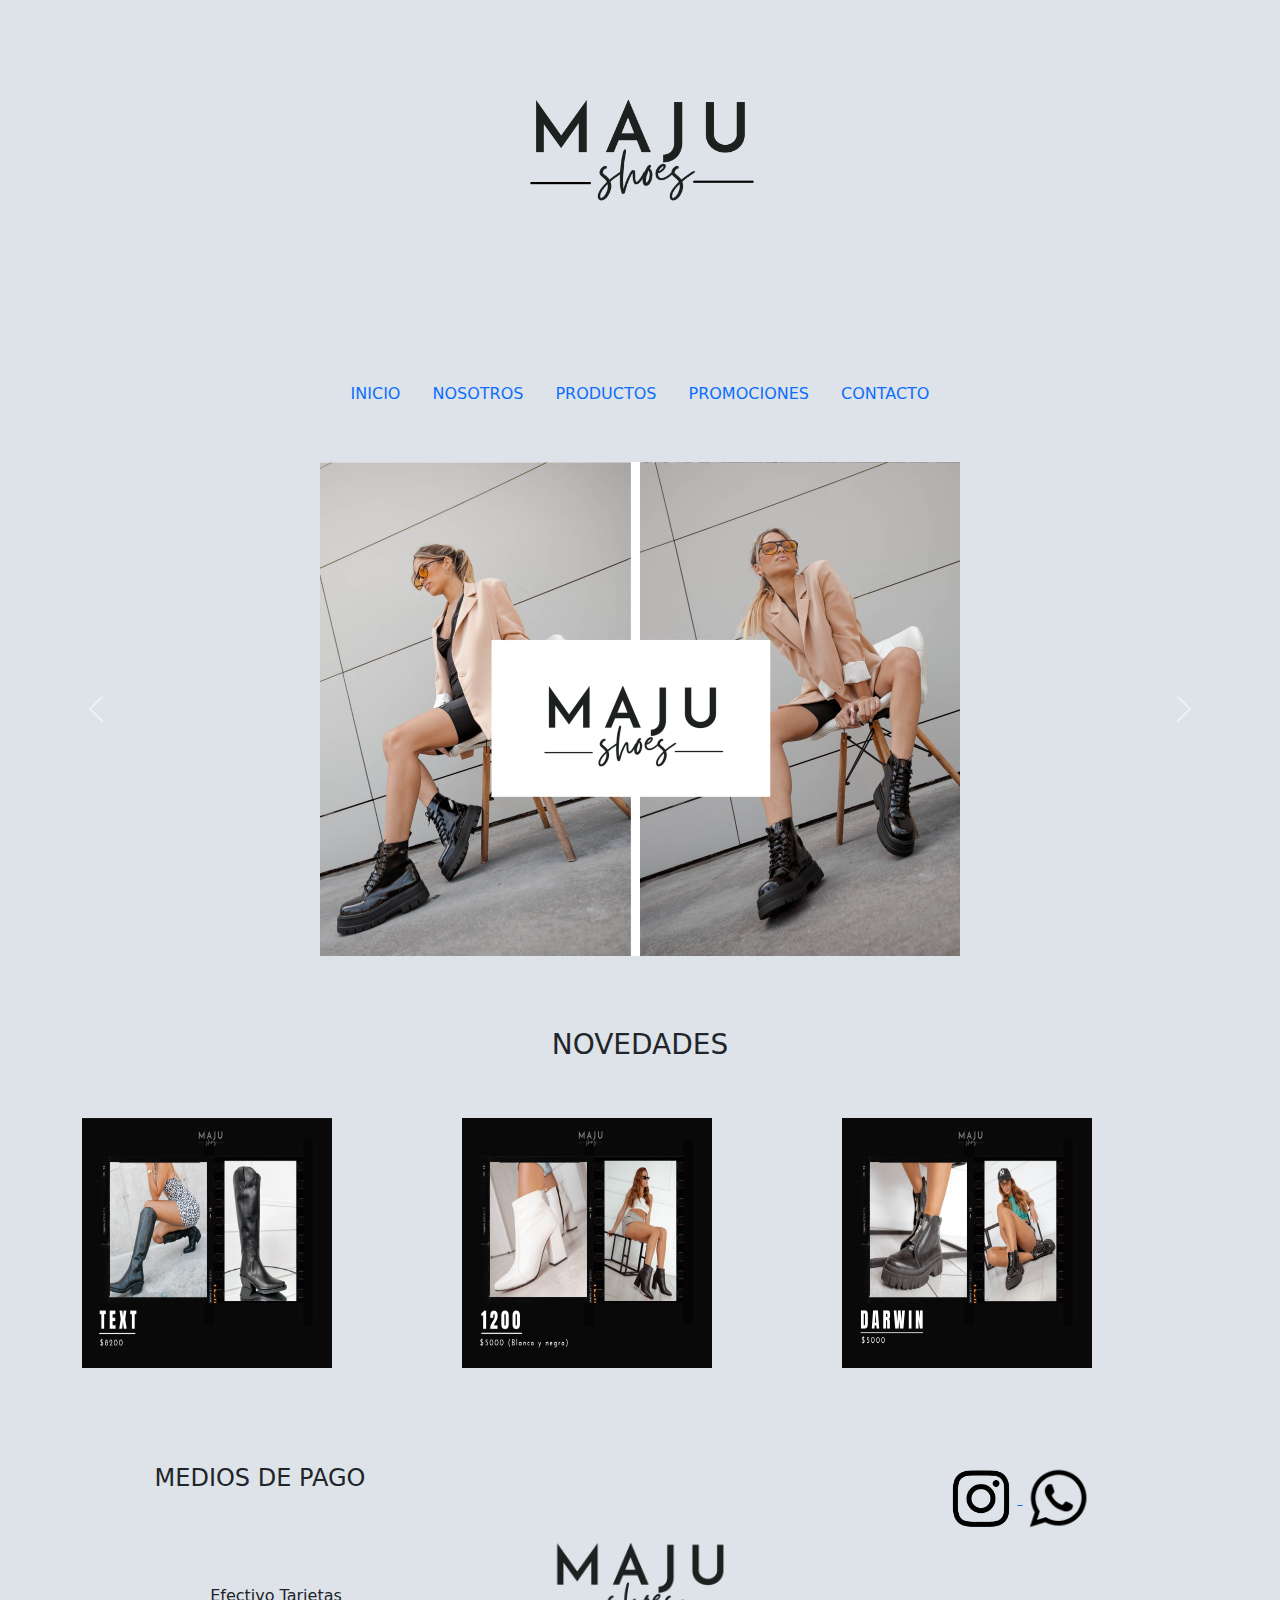
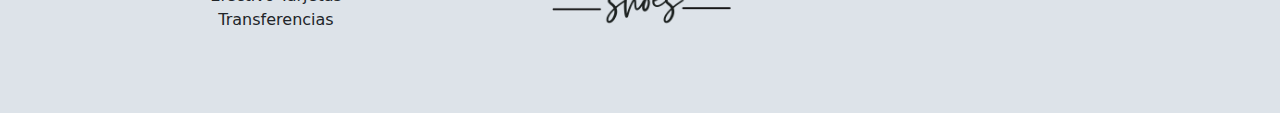
<file: index.html>
<!doctype html>
<html lang="en">
  <head>
    <meta charset="utf-8">
    <meta name="viewport" content="width=device-width, initial-scale=1">
    <link href="css/bootstrap.min.css" rel="stylesheet">
    <title>MAJU SHOES</title>
    <meta name="description" content="Emprendimiento de zapatos de mujer">
    <meta name="keywords" content="zapatos, empredimiento, texanas, borcegos, botas">
    <link rel="stylesheet" href="estilos.css">
    <link rel="stylesheet" href="https://raw.github.com/daneden/animate.css/master/animate.css">
    
  
  </head>
  <body>
    <header class="container-fluid">
      <div class="row">
       <div class="col-med-12 ">
        <div class="text-center animacionLogo">
          <img src="imagenes/portadas/shoes.png" class="rounded" alt="Maju" width="25%">
        </div>
      </div>
      </div>
      </div class="row ">
        <div class="col-med-12 menu ">  
          <ul class="nav justify-content-center transformacionMenu">
            <li class="nav-item">
              <a class="nav-link active" aria-current="page" href="index.html">INICIO</a>
            </li>
            <li class="nav-item ">
              <a class="nav-link active" href="nosotros.html">NOSOTROS</a>
            </li>
            <li class="nav-item">
              <a class="nav-link active" href="productos.html">PRODUCTOS</a>
            </li>
            <li class="nav-item">
              <a class="nav-link active" href="promociones.html">PROMOCIONES</a>
            </li>
            <li class="nav-item">
              <a class="nav-link active" href="contacto.html">CONTACTO</a>
            </li>
          </ul>
        </div>
     </div>
  
    </header>
    <br>
    <br>
      <main>
     
        <div id="carouselExampleFade" class="carousel slide carousel-fade"  data-bs-ride="carousel" align="center">
          <div class="carousel-inner">
            <div class="carousel-item active">
              <img src="imagenes/portadas/maju.jpeg" class="d-block w-50" alt="maju">
            </div>
            <div class="carousel-item">
              <img src="imagenes/portadas/nuevacoleccion.png" class="d-block w-50" alt="nuevacoleccion">
            </div>
            <div class="carousel-item">
              <img src="imagenes/portadas/redes_maju.jpeg" class="d-block w-50" alt="redes">
            </div>0
          </div>
          <button class="carousel-control-prev" type="button" data-bs-target="#carouselExampleFade" data-bs-slide="prev">
            <span class="carousel-control-prev-icon" aria-hidden="true"></span>
            <span class="visually-hidden">Anterior</span>
          </button>
          <button class="carousel-control-next" type="button" data-bs-target="#carouselExampleFade" data-bs-slide="next">
            <span class="carousel-control-next-icon" aria-hidden="true"></span>
            <span class="visually-hidden">Siguiente</span>
          </button>
        </div>
        <br>
        <br>
        <br>

        <h3 align="center">NOVEDADES</h3>
        <br>
        <br>
        

        <div class="container">
         <div class="row">
           <div class="col-4">
            <a href="productos.html"><img src="imagenes/productos/texanas/3.png" alt="texanas" class="img-fluid animacionNovedades"></a>
          </div>
          <div class="col-4">
            <a href="productos.html"><img src="imagenes/productos/botas/2.png" alt="botas" class="img-fluid animacionNovedades"></a>
          </div>
          <div class="col-4">
            <a href="productos.html"><img src="imagenes/productos/borcegos/4.png" alt="borcegos" class="img-fluid animacionNovedades"></a>
          </div>
        </div>
      </div>
      </main>
      <br>
      <br>
        
        
      <br>
      <br>
     <footer >
      <div class="container">
        <div class="row">
          <div class="col order-last" align="center">
            <a href="https://www.instagram.com/maju.shoes_/?hl=es-la"><img src="imagenes/logos/insta.png" width="20%" > </a>
            <a href="https://wa.me/543865565004"><img src="imagenes/logos/whatsapp.png" width="20%"> </a> 
          </div>
          <div class="col" align="center">
            <img src="imagenes/portadas/shoes.png"  alt="Maju" width="70%">
          </div>
          <div class="col order-first " align="center">
            <h4>MEDIOS DE PAGO</h4><br>
              <ul>
                <li>Efectivo</li>
                <li>Tarjetas</li>
                <li>Transferencias</li>
              </ul>
          </div>
        </div>
      </div>
    
     </footer>

    
    

  <script src="js/bootstrap.bundle.min.js" ></script>
  </body>
</html>
</file>
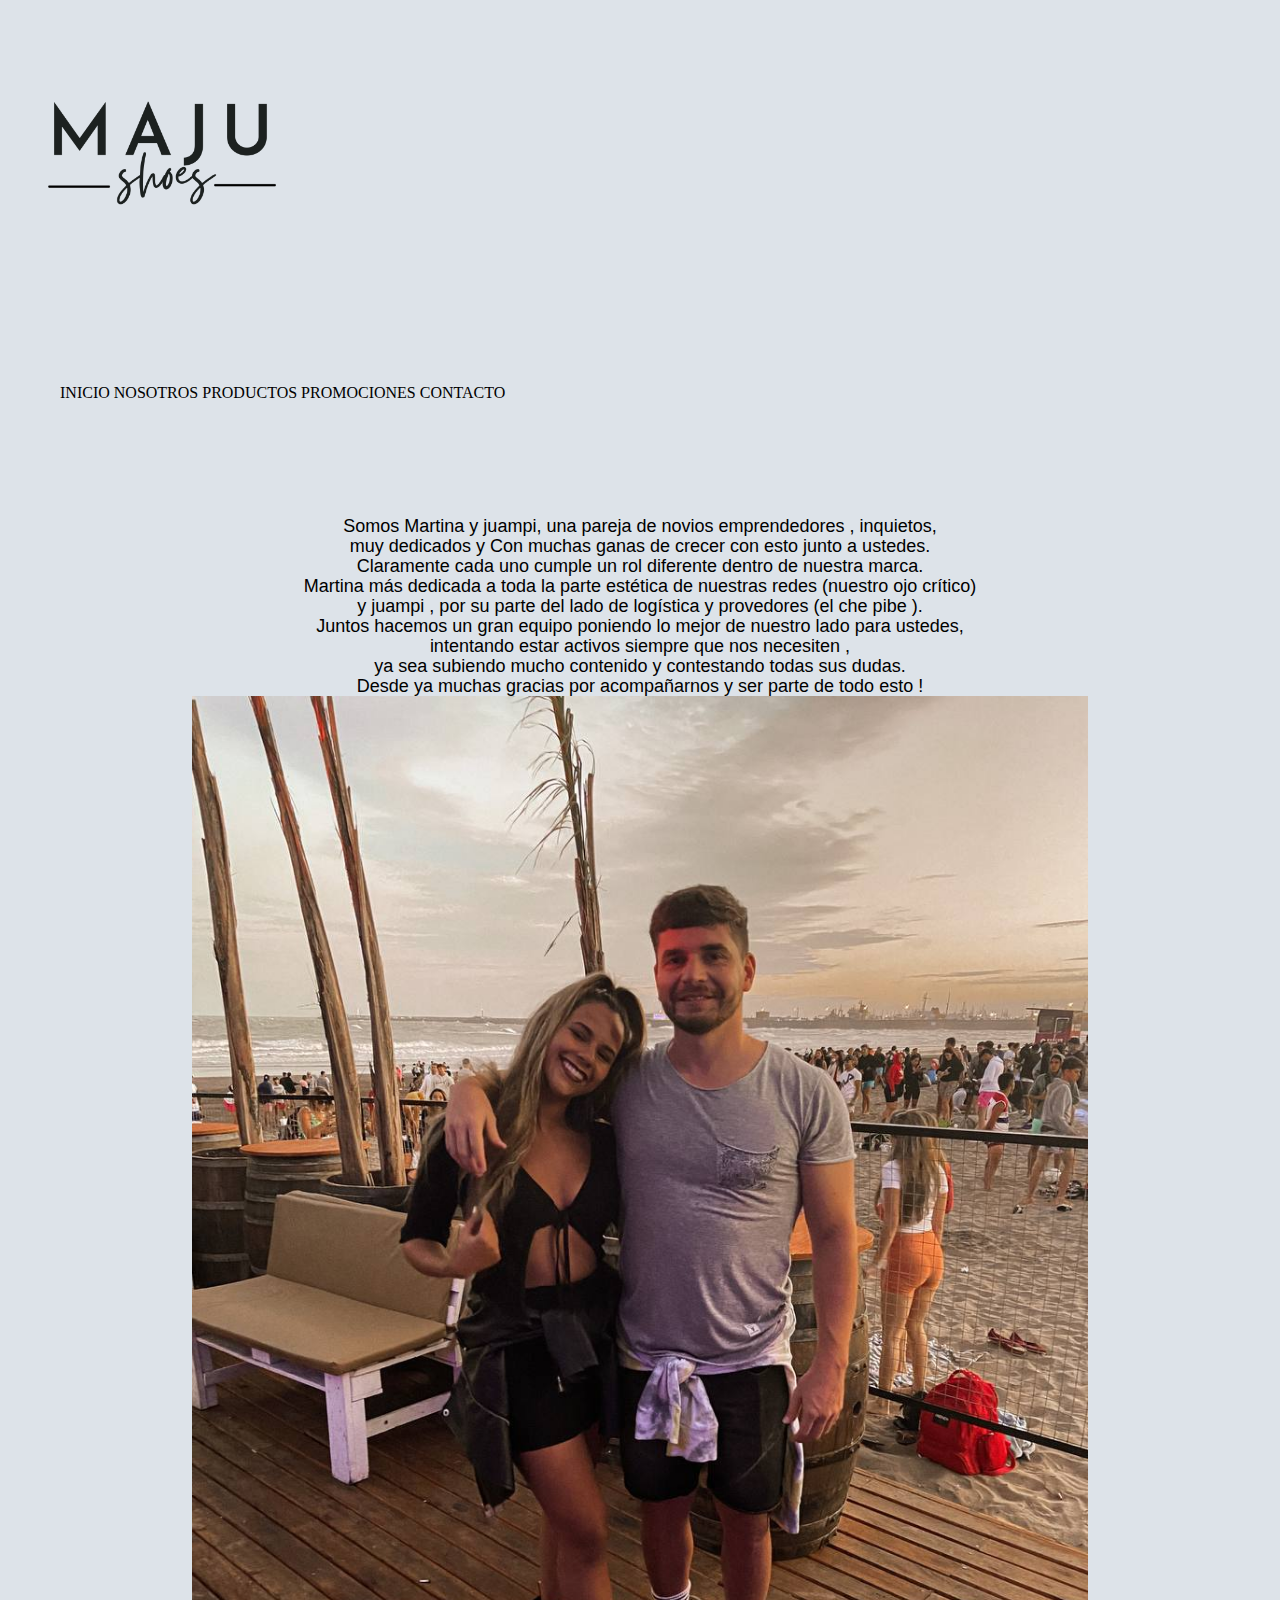
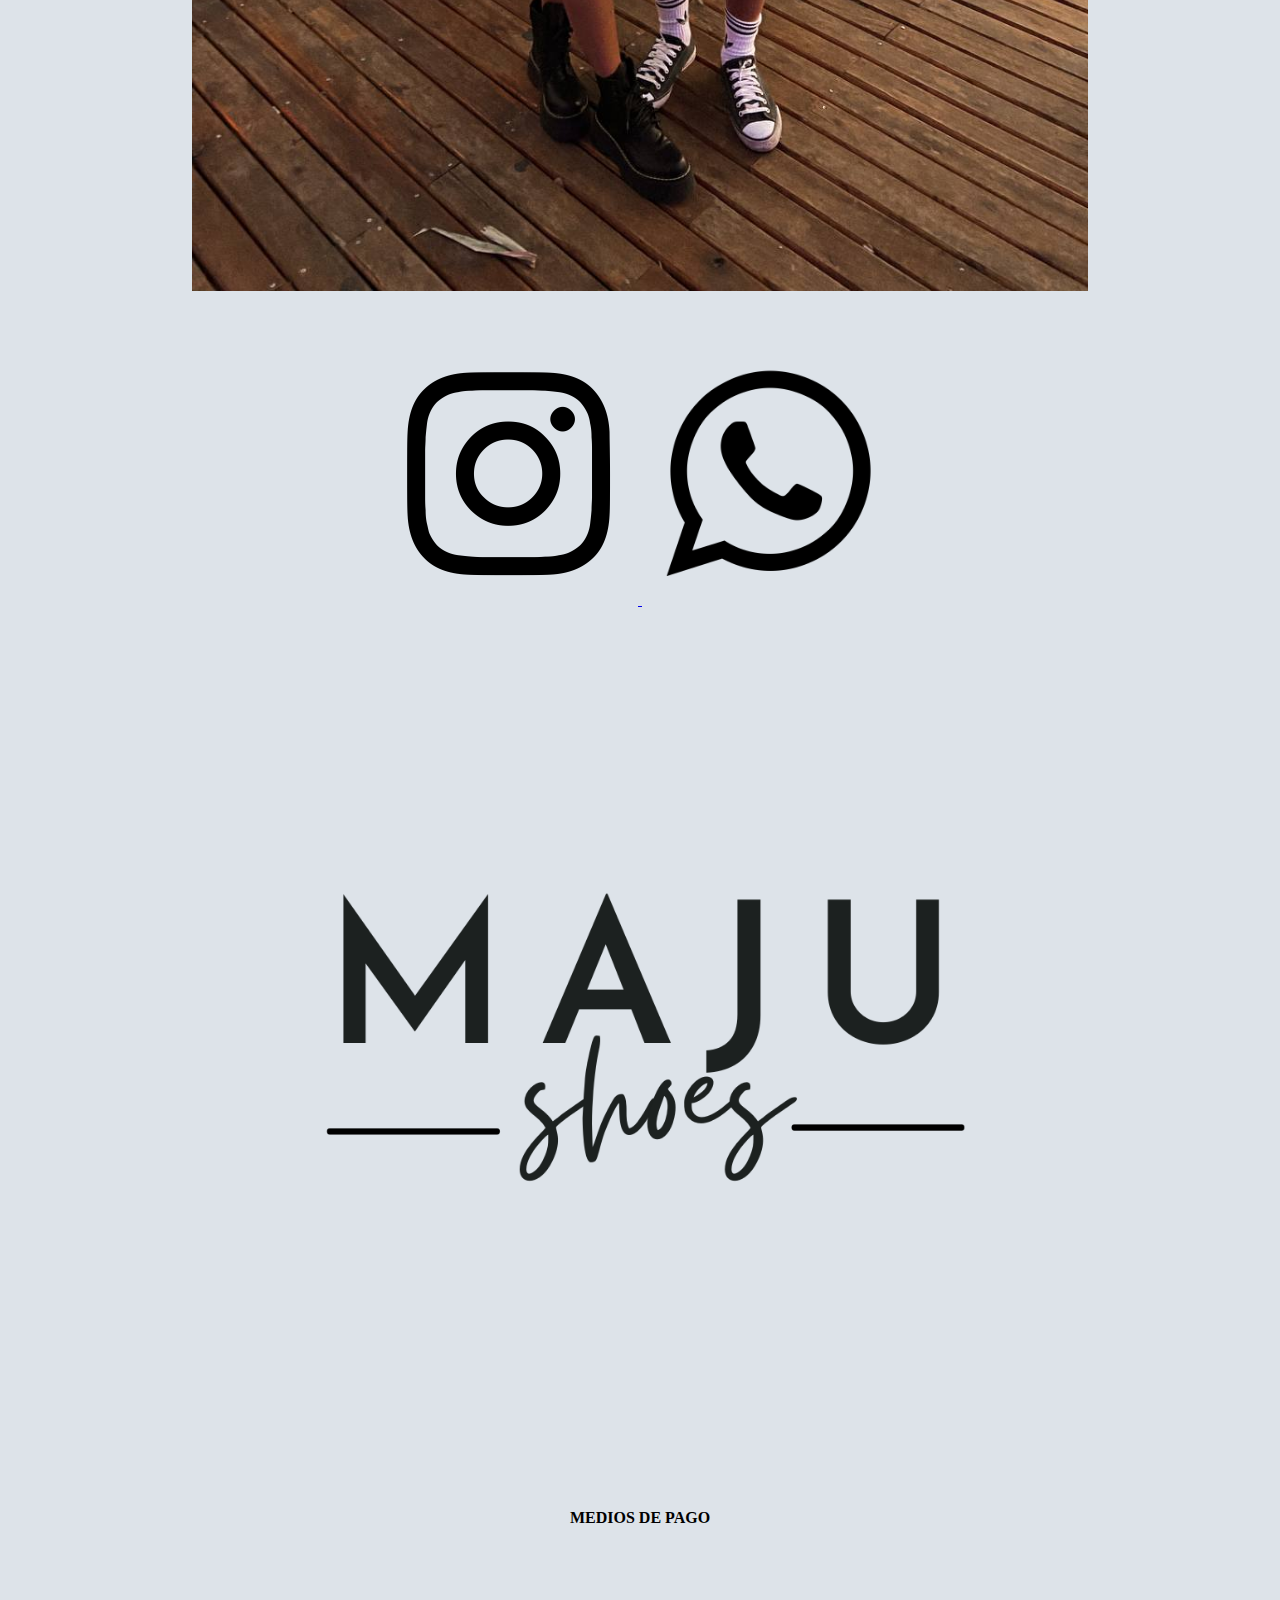
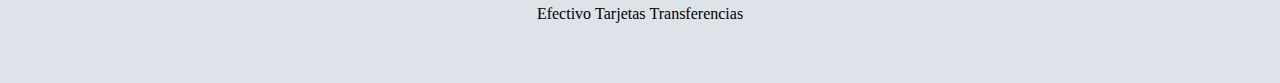
<file: nosotros.html>
<!doctype html>
<html lang="en">
  <head>
  
    <meta charset="utf-8">
    <meta http-equiv="X-UA-Compatible" content="IE=edge">
    <meta name="viewport" content="width=device-width, initial-scale=1">
    <link href="https://cdn.jsdelivr.net/npm/bootstrap@5.1.3/dist/css/bootstrap.min.css" rel="stylesheet" integrity="sha384-1BmE4kWBq78iYhFldvKuhfTAU6auU8tT94WrHftjDbrCEXSU1oBoqyl2QvZ6jIW3" crossorigin="anonymous">
    <link rel="stylesheet" href="estilos.css">
    <meta name="description" content="Quienes somos">
    <meta name="keywords" content="zapatos, empredimiento, texanas, borcegos, botas">
    <title>NOSOTROS</title>
    <title></title>
  </head>
  <body>
  <header class="container-fluid">
    <div class="row">
     <div class="col-med-12 menu ">
      <div class="text-center animacionLogo">
        <img src="imagenes/portadas/shoes.png" class="rounded" alt="Maju" width="25%">
      </div>
    </div>
    </div>
    </div class="row">
      <div class="col-med-12 menu ">  
        <ul class="nav justify-content-center transformacionMenu">
          <li class="nav-item">
            <a class="nav-link active" aria-current="page" href="index.html">INICIO</a>
          </li>
          <li class="nav-item ">
            <a class="nav-link" href="nosotros.html">NOSOTROS</a>
          </li>
          <li class="nav-item">
            <a class="nav-link" href="productos.html">PRODUCTOS</a>
          </li>
          <li class="nav-item">
            <a class="nav-link" href="promociones.html">PROMOCIONES</a>
          </li>
          <li class="nav-item">
            <a class="nav-link" href="contacto.html">CONTACTO</a>
          </li>
        </ul>
      </div>
   </div>

  </header>
  <br>
  <br>
  <br>
    <main>
        <div class="container" align="center">
            <div class="row">
              <div class="col textoMaju">
                <p>
                  Somos Martina y juampi, una pareja de novios emprendedores , inquietos, <br>
     muy dedicados y Con muchas ganas de crecer con esto junto a ustedes. <br>
     Claramente cada uno cumple un rol diferente dentro de nuestra marca. <br>
     Martina más dedicada a toda la parte  estética de nuestras  redes (nuestro ojo crítico) <br>
      y juampi , por su parte del lado de logística y provedores (el che pibe ). <br>
     Juntos hacemos un gran equipo poniendo lo mejor de nuestro lado para ustedes, <br>
      intentando estar activos siempre que nos necesiten , <br>
     ya sea subiendo mucho contenido y contestando todas sus dudas. <br>
     Desde ya muchas gracias por acompañarnos y ser parte de todo esto !
                </p>
              </div>
              <div class="col img-circle">
               <img src="imagenes/portadas/nosotrosMaju.jpeg" alt="juampi y marti" width="70%" class="img-fluid rounded-circle">
              </div>
            </div>

      
    </main>
    <br>
    <br>
    <br>
    <footer >
      <div class="container">
        <div class="row">
          <div class="col order-last" align="center">
            <a href="https://www.instagram.com/maju.shoes_/?hl=es-la"><img src="imagenes/logos/insta.png" width="20%" > </a>
            <a href="https://wa.me/543865565004"><img src="imagenes/logos/whatsapp.png" width="20%"> </a> 
          </div>
          <div class="col" align="center">
            <img src="imagenes/portadas/shoes.png"  alt="Maju" width="70%">
          </div>
          <div class="col order-first" align="center">
            <h4>MEDIOS DE PAGO</h4><br>
              <ul>
                <li>Efectivo</li>
                <li>Tarjetas</li>
                <li>Transferencias</li>
              </ul>
          </div>
        </div>
      </div>
    
     </footer>
    

  
   <script src="https://cdn.jsdelivr.net/npm/bootstrap@5.1.3/dist/js/bootstrap.bundle.min.js" integrity="sha384-ka7Sk0Gln4gmtz2MlQnikT1wXgYsOg+OMhuP+IlRH9sENBO0LRn5q+8nbTov4+1p" crossorigin="anonymous"></script>
  </body>
</html>
</file>
<file: estilos.css>
* {
  margin: 0;
  padding: 0;
}

body {
  background-color: #dde3e9;
}

@-webkit-keyframes aparecer {
  0% {
    opacity: 0;
  }
  100% {
    opacity: 1;
  }
}

@keyframes aparecer {
  0% {
    opacity: 0;
  }
  100% {
    opacity: 1;
  }
}

.animacionLogo {
  -webkit-animation-name: aparecer;
          animation-name: aparecer;
  -webkit-animation-duration: 2s;
          animation-duration: 2s;
  -webkit-animation-delay: 1s;
          animation-delay: 1s;
  -webkit-animation-iteration-count: infinite;
          animation-iteration-count: infinite;
}

.transformacionMenu :hover {
  font-size: 40px;
}

.animacionNovedades {
  -webkit-transition: all 1s;
  transition: all 1s;
  width: 250px;
  height: 250px;
}

.animacionNovedades:hover {
  width: 600px;
  height: 350px;
}

.textoMaju {
  font-family: 'Lucida Sans', 'Lucida Sans Regular', 'Lucida Grande', 'Lucida Sans Unicode', Geneva, Verdana, sans-serif;
  font-size: large;
  line-height: 20px;
  color: black;
}

ul {
  list-style: none;
  margin: 60px;
}

ul li {
  display: inline-block;
}

ul li a {
  text-decoration: none;
  text-align: center;
  color: black;
}
/*# sourceMappingURL=estilos.css.map */
</file>
